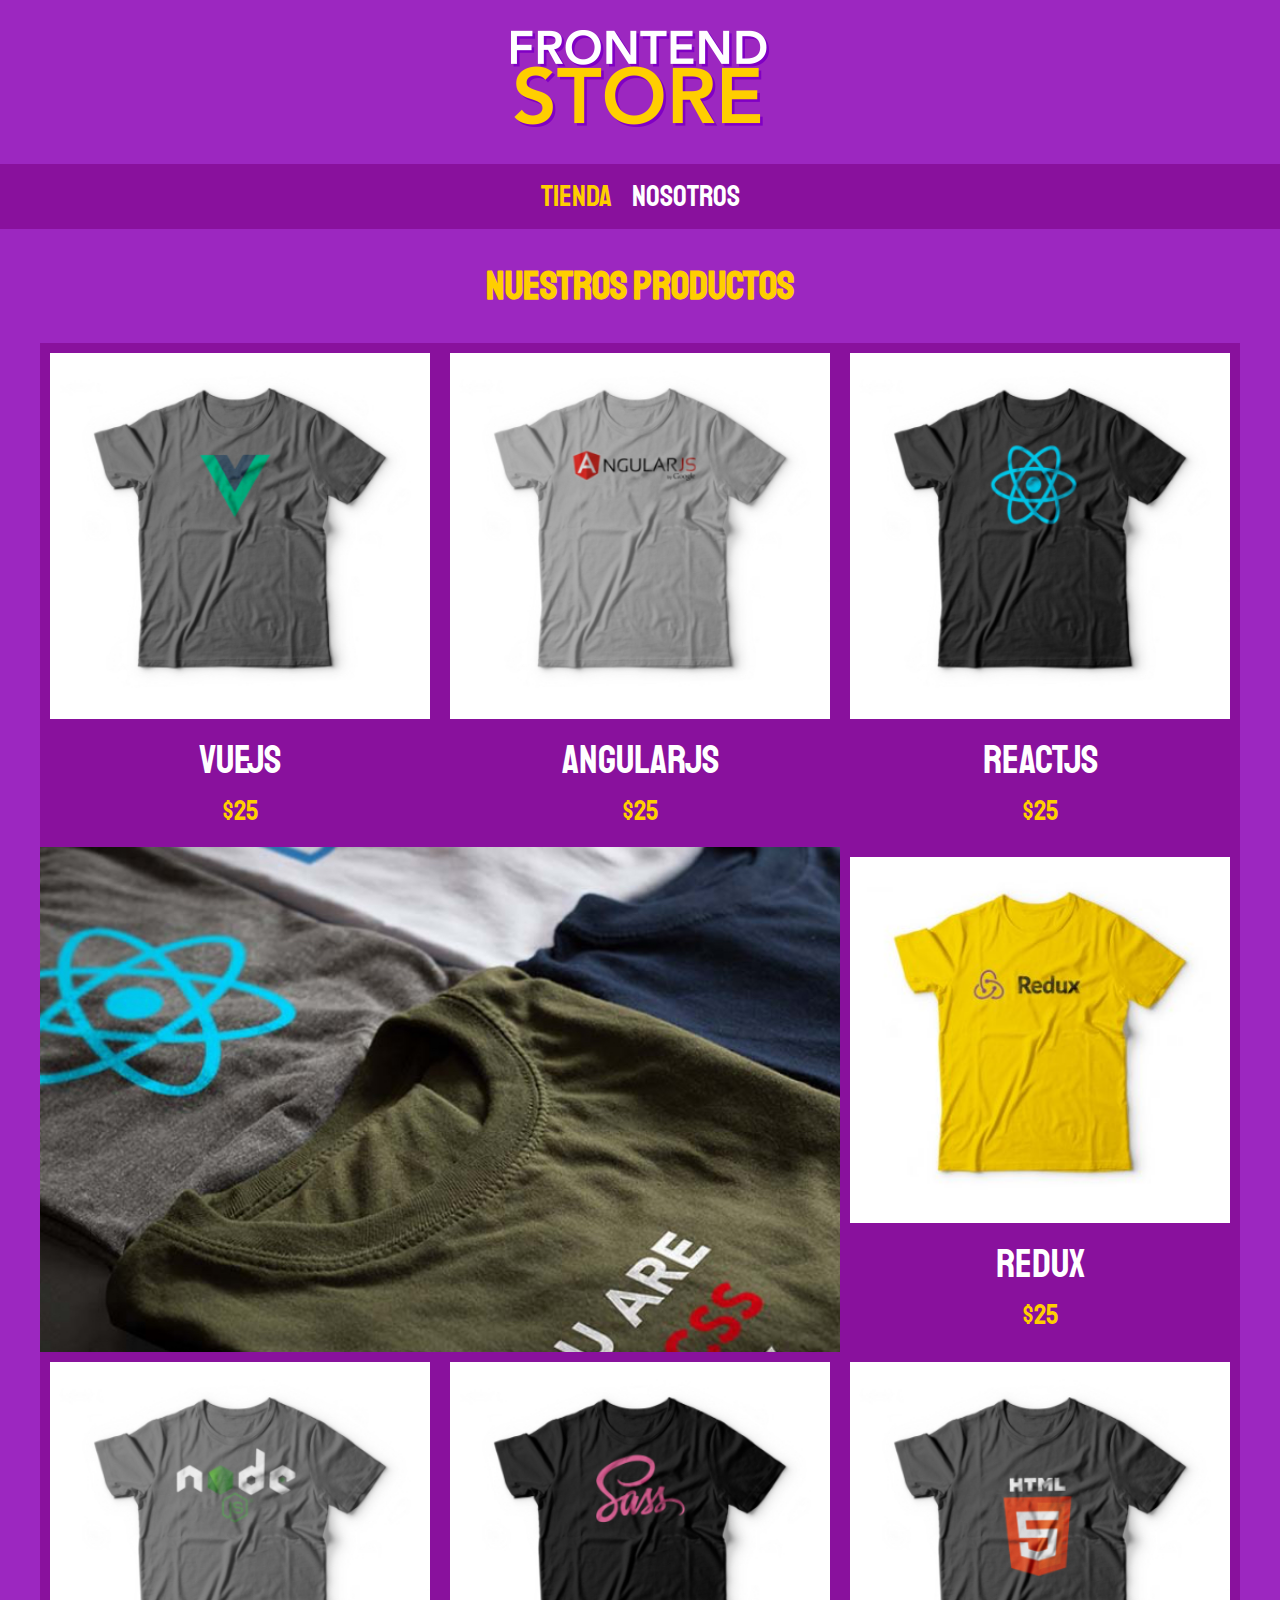
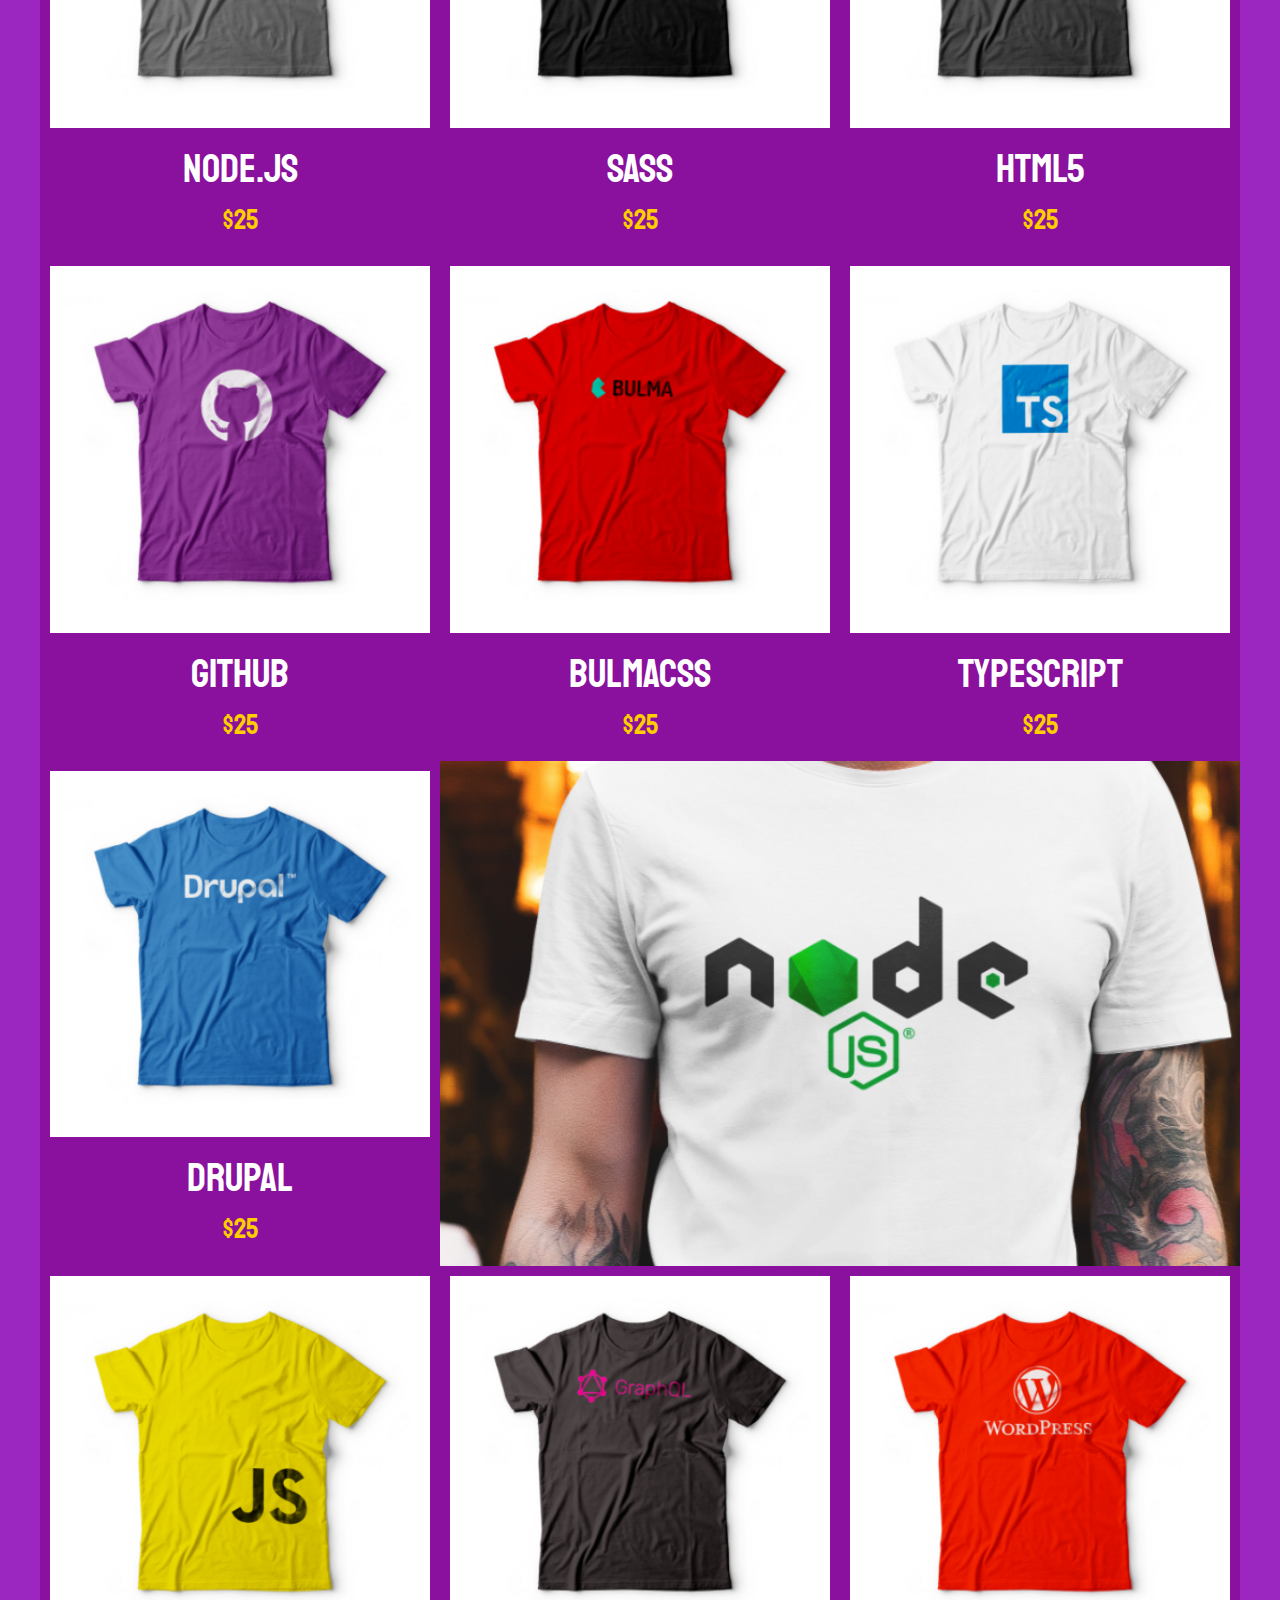
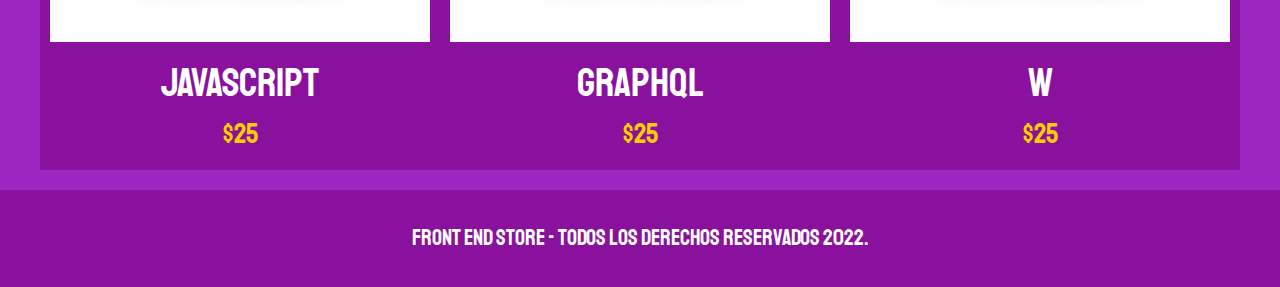
<file: index.html>
<!DOCTYPE html>
<html lang="en">
<head>
    <meta charset="UTF-8">
    <meta name="viewport" content="width=device-width, initial-scale=1.0">
    <title>FrontEnd Store</title>

    <link rel="stylesheet" href="css/normalize.css">
    <link href="https://fonts.googleapis.com/css2?family=Krub:wght@400;700&family=Staatliches&display=swap" rel="stylesheet">
    <link rel="stylesheet" href="css/styles.css">

</head>
<body>
    <header class="header">
        <a href="index.html">
            <img class="header__logo" src="img/logo.png" alt="logotipo">
        </a>
    </header>

    <nav class="navegacion">
        <a class="navegacion__enlace navegacion__enlace--activo" href="index.html">Tienda</a>
        <a class="navegacion__enlace" href="Nosotros.html">Nosotros</a>
    </nav>

    <main class="contenedor">
        <h1>Nuestros productos</h1>

        <div class="grid">
            <div class="producto">
                <a href="Producto.html">
                    <img class="producto__imagen" src="img/1.jpg" alt="imagen camisa">
                    <div class="producto__informacion">
                        <p class="producto__nombre">VueJS</p>
                        <p class="producto__precio">$25</p>
                    </div>
                </a>
            </div> <!--.producto-->
            <div class="producto">
                <a href="Producto.html">
                    <img class="producto__imagen" src="img/2.jpg" alt="imagen camisa">
                    <div class="producto__informacion">
                        <p class="producto__nombre">AngularJS</p>
                        <p class="producto__precio">$25</p>
                    </div>
                </a>
            </div> <!--.producto-->
            <div class="producto">
                <a href="Producto.html">
                    <img class="producto__imagen" src="img/3.jpg" alt="imagen camisa">
                    <div class="producto__informacion">
                        <p class="producto__nombre">ReactJS</p>
                        <p class="producto__precio">$25</p>
                    </div>
                </a>
            </div> <!--.producto-->
            <div class="producto">
                <a href="Producto.html">
                    <img class="producto__imagen" src="img/4.jpg" alt="imagen camisa">
                    <div class="producto__informacion">
                        <p class="producto__nombre">Redux</p>
                        <p class="producto__precio">$25</p>
                    </div>
                </a>
            </div> <!--.producto-->
            <div class="producto">
                <a href="Producto.html">
                    <img class="producto__imagen" src="img/5.jpg" alt="imagen camisa">
                    <div class="producto__informacion">
                        <p class="producto__nombre">Node.js</p>
                        <p class="producto__precio">$25</p>
                    </div>
                </a>
            </div> <!--.producto-->
            <div class="producto">
                <a href="Producto.html">
                    <img class="producto__imagen" src="img/6.jpg" alt="imagen camisa">
                    <div class="producto__informacion">
                        <p class="producto__nombre">SASS</p>
                        <p class="producto__precio">$25</p>
                    </div>
                </a>
            </div> <!--.producto-->
            <div class="producto">
                <a href="Producto.html">
                    <img class="producto__imagen" src="img/7.jpg" alt="imagen camisa">
                    <div class="producto__informacion">
                        <p class="producto__nombre">HTML5</p>
                        <p class="producto__precio">$25</p>
                    </div>
                </a>
            </div> <!--.producto-->
            <div class="producto">
                <a href="Producto.html">
                    <img class="producto__imagen" src="img/8.jpg" alt="imagen camisa">
                    <div class="producto__informacion">
                        <p class="producto__nombre">Github</p>
                        <p class="producto__precio">$25</p>
                    </div>
                </a>
            </div> <!--.producto-->
            <div class="producto">
                <a href="Producto.html">
                    <img class="producto__imagen" src="img/9.jpg" alt="imagen camisa">
                    <div class="producto__informacion">
                        <p class="producto__nombre">BulmaCSS</p>
                        <p class="producto__precio">$25</p>
                    </div>
                </a>
            </div> <!--.producto-->
            <div class="producto">
                <a href="Producto.html">
                    <img class="producto__imagen" src="img/10.jpg" alt="imagen camisa">
                    <div class="producto__informacion">
                        <p class="producto__nombre">TypeScript</p>
                        <p class="producto__precio">$25</p>
                    </div>
                </a>
            </div> <!--.producto-->
            <div class="producto">
                <a href="Producto.html">
                    <img class="producto__imagen" src="img/11.jpg" alt="imagen camisa">
                    <div class="producto__informacion">
                        <p class="producto__nombre">Drupal</p>
                        <p class="producto__precio">$25</p>
                    </div>
                </a>
            </div> <!--.producto-->
            <div class="producto">
                <a href="Producto.html">
                    <img class="producto__imagen" src="img/12.jpg" alt="imagen camisa">
                    <div class="producto__informacion">
                        <p class="producto__nombre">JavaScript</p>
                        <p class="producto__precio">$25</p>
                    </div>
                </a>
            </div> <!--.producto-->
            <div class="producto">
                <a href="Producto.html">
                    <img class="producto__imagen" src="img/13.jpg" alt="imagen camisa">
                    <div class="producto__informacion">
                        <p class="producto__nombre">GraphQL</p>
                        <p class="producto__precio">$25</p>
                    </div>
                </a>
            </div> <!--.producto-->
            <div class="producto">
                <a href="Producto.html">
                    <img class="producto__imagen" src="img/14.jpg" alt="imagen camisa">
                    <div class="producto__informacion">
                        <p class="producto__nombre">W</p>
                        <p class="producto__precio">$25</p>
                    </div>
                </a>
            </div> <!--.producto-->

            <div class="grafico grafico--camisas"></div>
            <div class="grafico grafico--node"></div>
        </div>
    </main>

    <footer class="footer">
        <p class="footer__texto">Front End Store - Todos los derechos Reservados 2022.</p>
    </footer>

</body>
</html>
</file>
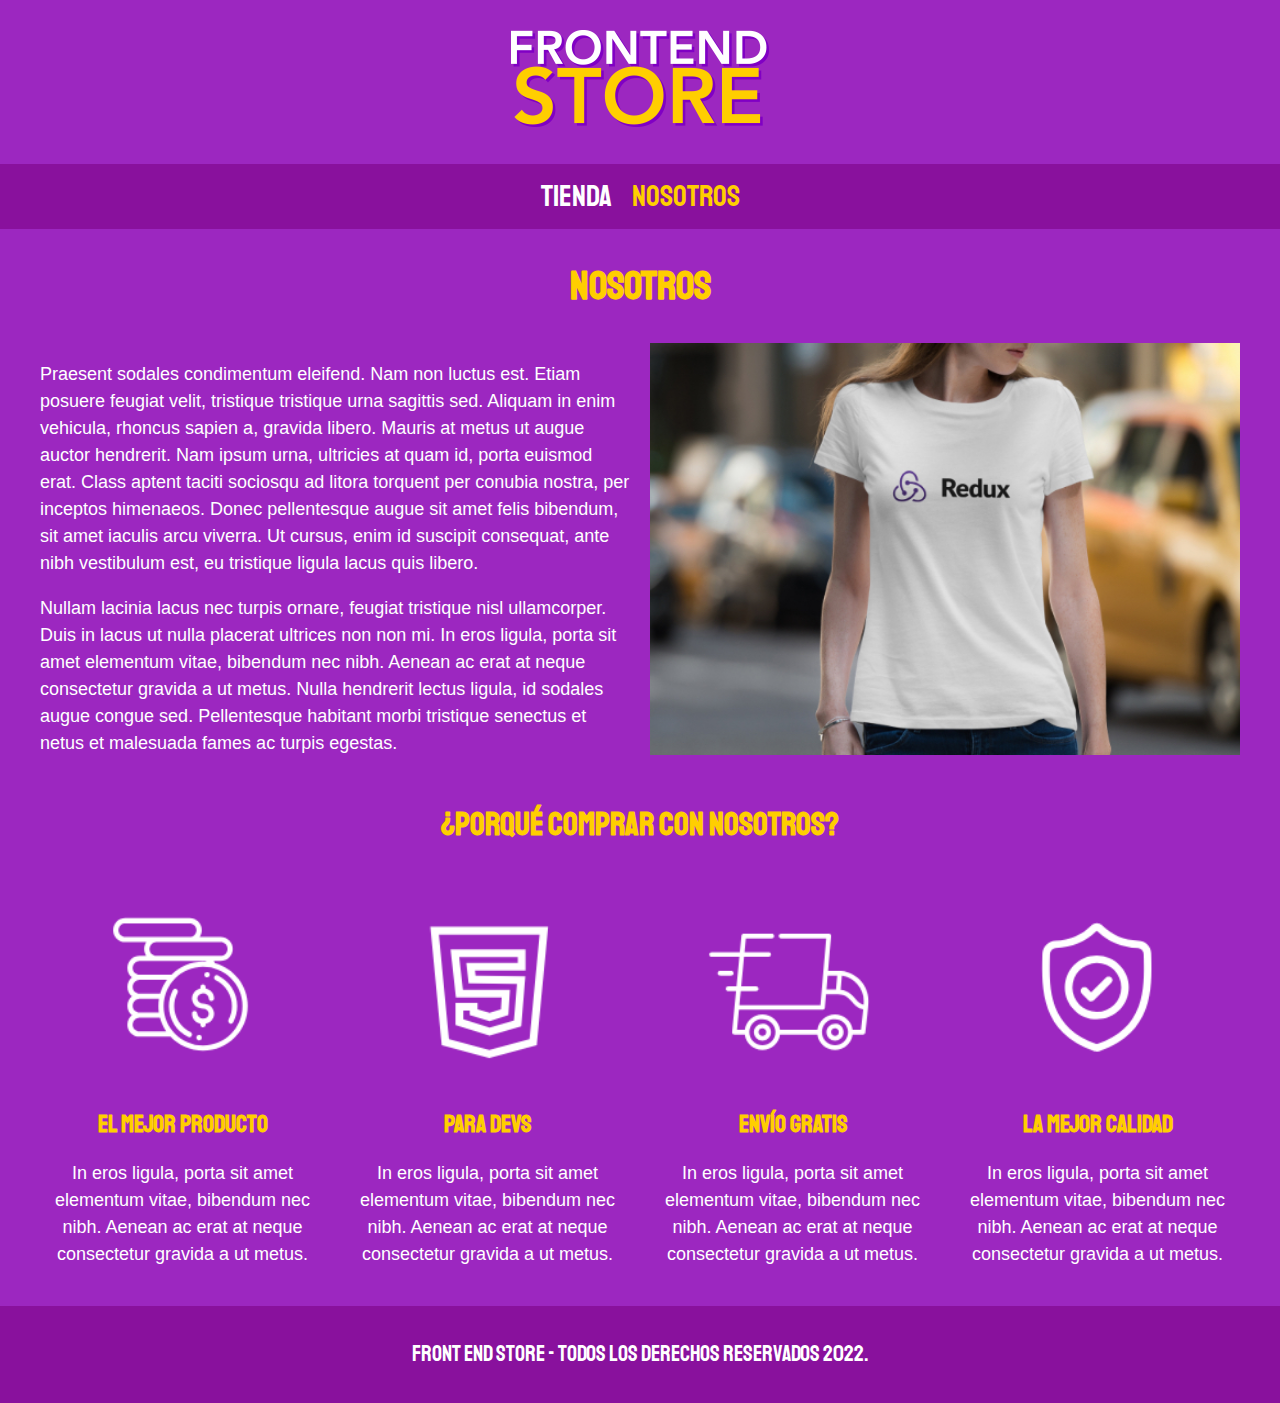
<file: Nosotros.html>
<!DOCTYPE html>
<html lang="en">
<head>
    <meta charset="UTF-8">
    <meta name="viewport" content="width=device-width, initial-scale=1.0">
    <title>FrontEnd Store</title>

    <link rel="stylesheet" href="css/normalize.css">
    <link href="https://fonts.googleapis.com/css2?family=Krub:wght@400;700&family=Staatliches&display=swap" rel="stylesheet">
    <link rel="stylesheet" href="css/styles.css">

</head>
<body>
    <header class="header">
        <a href="index.html">
            <img class="header__logo" src="img/logo.png" alt="logotipo">
        </a>
    </header>

    <nav class="navegacion">
        <a class="navegacion__enlace" href="index.html">Tienda</a>
        <a class="navegacion__enlace navegacion__enlace--activo" href="Nosotros.html">Nosotros</a>
    </nav>

    <main class="contenedor">
        <h1>Nosotros</h1>

        <div class="nosotros">
            <div class="nosotros__contenido">
                <p>Praesent sodales condimentum eleifend. Nam non luctus est. Etiam posuere feugiat velit, tristique tristique urna sagittis sed. Aliquam in enim vehicula, rhoncus sapien a, gravida libero. Mauris at metus ut augue auctor hendrerit. Nam ipsum urna, ultricies at quam id, porta euismod erat. Class aptent taciti sociosqu ad litora torquent per conubia nostra, per inceptos himenaeos. Donec pellentesque augue sit amet felis bibendum, sit amet iaculis arcu viverra. Ut cursus, enim id suscipit consequat, ante nibh vestibulum est, eu tristique ligula lacus quis libero.</p>

                <p>Nullam lacinia lacus nec turpis ornare, feugiat tristique nisl ullamcorper. Duis in lacus ut nulla placerat ultrices non non mi. In eros ligula, porta sit amet elementum vitae, bibendum nec nibh. Aenean ac erat at neque consectetur gravida a ut metus. Nulla hendrerit lectus ligula, id sodales augue congue sed. Pellentesque habitant morbi tristique senectus et netus et malesuada fames ac turpis egestas.</p>
            </div>
            <img class="nosotros__imagen" src="img/nosotros.jpg" alt="imagen nosotros">
        </div>
    </main>

    <section class="contenedor comprar">
        <h2>¿Porqué comprar con nosotros?</h2>

        <div class="bloques">
            <div class="bloque">
                <img src="img/icono_1.png" alt="porque comprar">
                <h3 class="bloque__titulo">El Mejor Producto</h3>
                <p>In eros ligula, porta sit amet elementum vitae, bibendum nec nibh. Aenean ac erat at neque consectetur gravida a ut metus.</p>
            </div> <!--.bloque-->

            <div class="bloque">
                <img src="img/icono_2.png" alt="porque comprar">
                <h3 class="bloque__titulo">Para Devs</h3>
                <p>In eros ligula, porta sit amet elementum vitae, bibendum nec nibh. Aenean ac erat at neque consectetur gravida a ut metus.</p>
            </div> <!--.bloque-->

            <div class="bloque">
                <img src="img/icono_3.png" alt="porque comprar">
                <h3 class="bloque__titulo">Envío gratis</h3>
                <p>In eros ligula, porta sit amet elementum vitae, bibendum nec nibh. Aenean ac erat at neque consectetur gravida a ut metus.</p>
            </div> <!--.bloque-->

            <div class="bloque">
                <img src="img/icono_4.png" alt="porque comprar">
                <h3 class="bloque__titulo">La Mejor Calidad</h3>
                <p>In eros ligula, porta sit amet elementum vitae, bibendum nec nibh. Aenean ac erat at neque consectetur gravida a ut metus.</p>
            </div> <!--.bloque-->
        </div><!--.bloques-->
    </section>

    <footer class="footer">
        <p class="footer__texto">Front End Store - Todos los derechos Reservados 2022.</p>
    </footer>

</body>
</html>
</file>
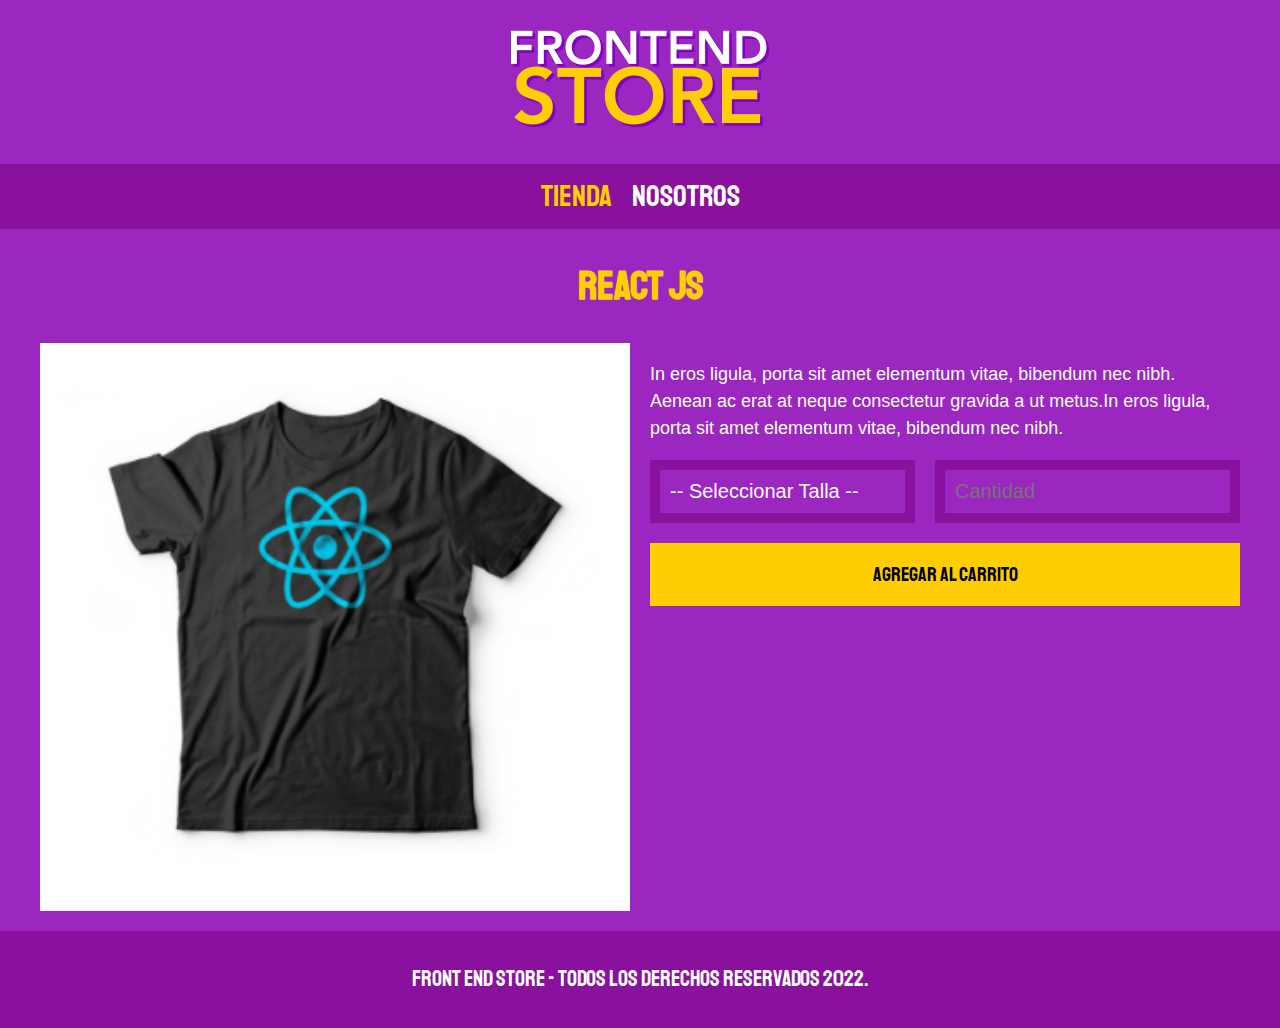
<file: Producto.html>
<!DOCTYPE html>
<html lang="en">
<head>
    <meta charset="UTF-8">
    <meta name="viewport" content="width=device-width, initial-scale=1.0">
    <title>FrontEnd Store</title>

    <link rel="stylesheet" href="css/normalize.css">
    <link href="https://fonts.googleapis.com/css2?family=Krub:wght@400;700&family=Staatliches&display=swap" rel="stylesheet">
    <link rel="stylesheet" href="css/styles.css">

</head>
<body>
    <header class="header">
        <a href="index.html">
            <img class="header__logo" src="img/logo.png" alt="logotipo">
        </a>
    </header>

    <nav class="navegacion">
        <a class="navegacion__enlace navegacion__enlace--activo" href="index.html">Tienda</a>
        <a class="navegacion__enlace" href="Nosotros.html">Nosotros</a>
    </nav>

    <main class="contenedor">
        <h1>React JS</h1>

        <div class="camisa">
            <img class="camisa__imagen" src="img/3.jpg" alt="Imagen del Producto">

            <div class="camisa__contenido">
                <p>In eros ligula, porta sit amet elementum vitae, bibendum nec nibh. Aenean ac erat at neque consectetur gravida a ut metus.In eros ligula, porta sit amet elementum vitae, bibendum nec nibh.</p>

                <form class="formulario">
                    <select class="formulario__campo">
                        <option disabled selected>-- Seleccionar Talla --</option>
                        <option>Chica</option>
                        <option>Mediana</option>
                        <option>Grande</option>
                    </select>
                    <input class="formulario__campo" type="number" placeholder="Cantidad" min="1">
                    <input class="formulario__submit" type="submit" value="Agregar al Carrito">
                </form>
            </div>
        </div>

    </main>

    <footer class="footer">
        <p class="footer__texto">Front End Store - Todos los derechos Reservados 2022.</p>
    </footer>

</body>
</html>
</file>
<file: css/styles.css>
:root {
    --primario: #9C27C0;
    --primarioOscuro: #89119D;
    --secundario: #FFCE00;
    --secundarioOscuro: rgb(233,287,2);
    --blanco: #FFF;
    --negro: #000;

    --fuentePrincipal: 'Staatliches', cursive;
}

html {
    box-sizing: border-box;
    font-size: 62.5%;
}

*, *:before, *:after {
    box-sizing: inherit;
}

/** Globales **/
body {
    background-color: var(--primario);
    font-size: 1.6rem;
    line-height: 1.5;
}
p {
    font-size: 1.8rem;
    font-family: Arial, Helvetica, sans-serif;
    color: var(--blanco);
}
a {
    text-decoration: none;
}
img {
    width: 100%;
}
.contenedor {
    max-width: 120rem;
    margin: 0 auto;
}
h1, h2, h3 {
    text-align: center;
    color: var(--secundario);
    font-family: var(--fuentePrincipal);
}
h1 {
    font-size: 4rem;
}
h2 {
    font-size: 3.2rem;
}
h3 {
    font-size: 2.4rem;
}

/** Header **/
.header {
    display: flex;
    justify-content: center;
}
.header__logo {
    margin: 3rem 0;
}
/** Footer **/
.footer {
    background-color: var(--primarioOscuro);
    padding: 1rem 0;
    margin-top: 2rem;
}
.footer__texto {
    font-family: var(--fuentePrincipal);
    text-align: center;
    font-size: 2.2rem;
}
/** Navegacion **/
.navegacion {
    background-color: var(--primarioOscuro);
    padding: 1rem 0;
    display: flex;
    justify-content: center;
    gap: 2rem;
}
.navegacion__enlace {
    font-family: var(--fuentePrincipal);
    color: var(--blanco);
    font-size: 3rem;
}
.navegacion__enlace--activo,
.navegacion__enlace:hover {
    color: var(--secundario);
}

/** Grid **/
.grid {
    display: grid;
    grid-template-columns: repeat(2, 1fr);
}
@media (min-width: 768px) {
    .grid {
        grid-template-columns: repeat(3, 1fr); 
    }
}

/** Productos **/
.producto {
    background-color: var(--primarioOscuro);
    padding: 1rem;
}
.producto__nombre {
    font-size: 4rem;
}
.producto__precio {
    font-size: 2.8rem;
    color: var(--secundario);    
}
.producto__nombre,
.producto__precio {
    font-family: var(--fuentePrincipal);
    margin: 1rem 0;
    text-align: center;
    line-height: 1.2;
}

/** Graficos **/
.grafico {
    min-height: 30rem;
    background-repeat: no-repeat;
    background-size: cover;
    grid-column: 1 / 3;
}
.grafico--camisas {
    grid-row: 2 / 3;
    background-image: url(../img/grafico1.jpg);
}
.grafico--node {
    background-image: url(../img/grafico2.jpg);
    grid-row: 8 / 9;
}

@media (min-width: 768px) {
    .grafico--node {
        grid-row: 5 / 6;
        grid-column: 2 / 4;
    }
}

/** Nosotros **/
.nosotros {
    display: grid;
    grid-template-rows: repeat(2,auto);
}

@media (min-width: 768px) {
    .nosotros {
        grid-template-columns: repeat(2,1fr);
        column-gap: 2rem;
    }
}
.nosotros__imagen {
    grid-row: 1 / 2;
}
@media (min-width: 768px) {
    .nosotros__imagen {
        grid-column: 2 / 3;
    }
}

/** Bloques **/
.bloques {
    display: grid;
    grid-template-columns: repeat(2, 1fr);
    gap: 2rem;
}
@media (min-width: 768px) {
    .bloques {
        grid-template-columns: repeat(4, 1fr);
    }
}

.bloque {
    text-align: center;
}
.bloque__titulo {
    margin: 0;
}

/** Pagina del producto **/
@media (min-width: 768px) {
    .camisa {
        display: grid;
        grid-template-columns:repeat(2, 1fr);
        column-gap: 2rem;
    }
}

.formulario {
    display: grid;
    grid-template-columns: repeat(2, 1fr);
    gap: 2rem;
}
.formulario__campo {
    border: 1rem solid var(--primarioOscuro);
    background-color: transparent;
    color: var(--blanco);
    font-size: 2rem;
    font-family: Arial, Helvetica, sans-serif;
    padding: 1rem;
    appearance: none;
}
.formulario__submit {
    background-color: var(--secundario);
    border: none;
    font-size: 2rem;
    font-family: var(--fuentePrincipal);
    padding: 2rem;
    transition: background-color ,3s ease;
    grid-column: 1 / 3;
}
.formulario__submit:hover {
    cursor: pointer;
    background-color: var(--secundarioOscuro);
}
</file>
